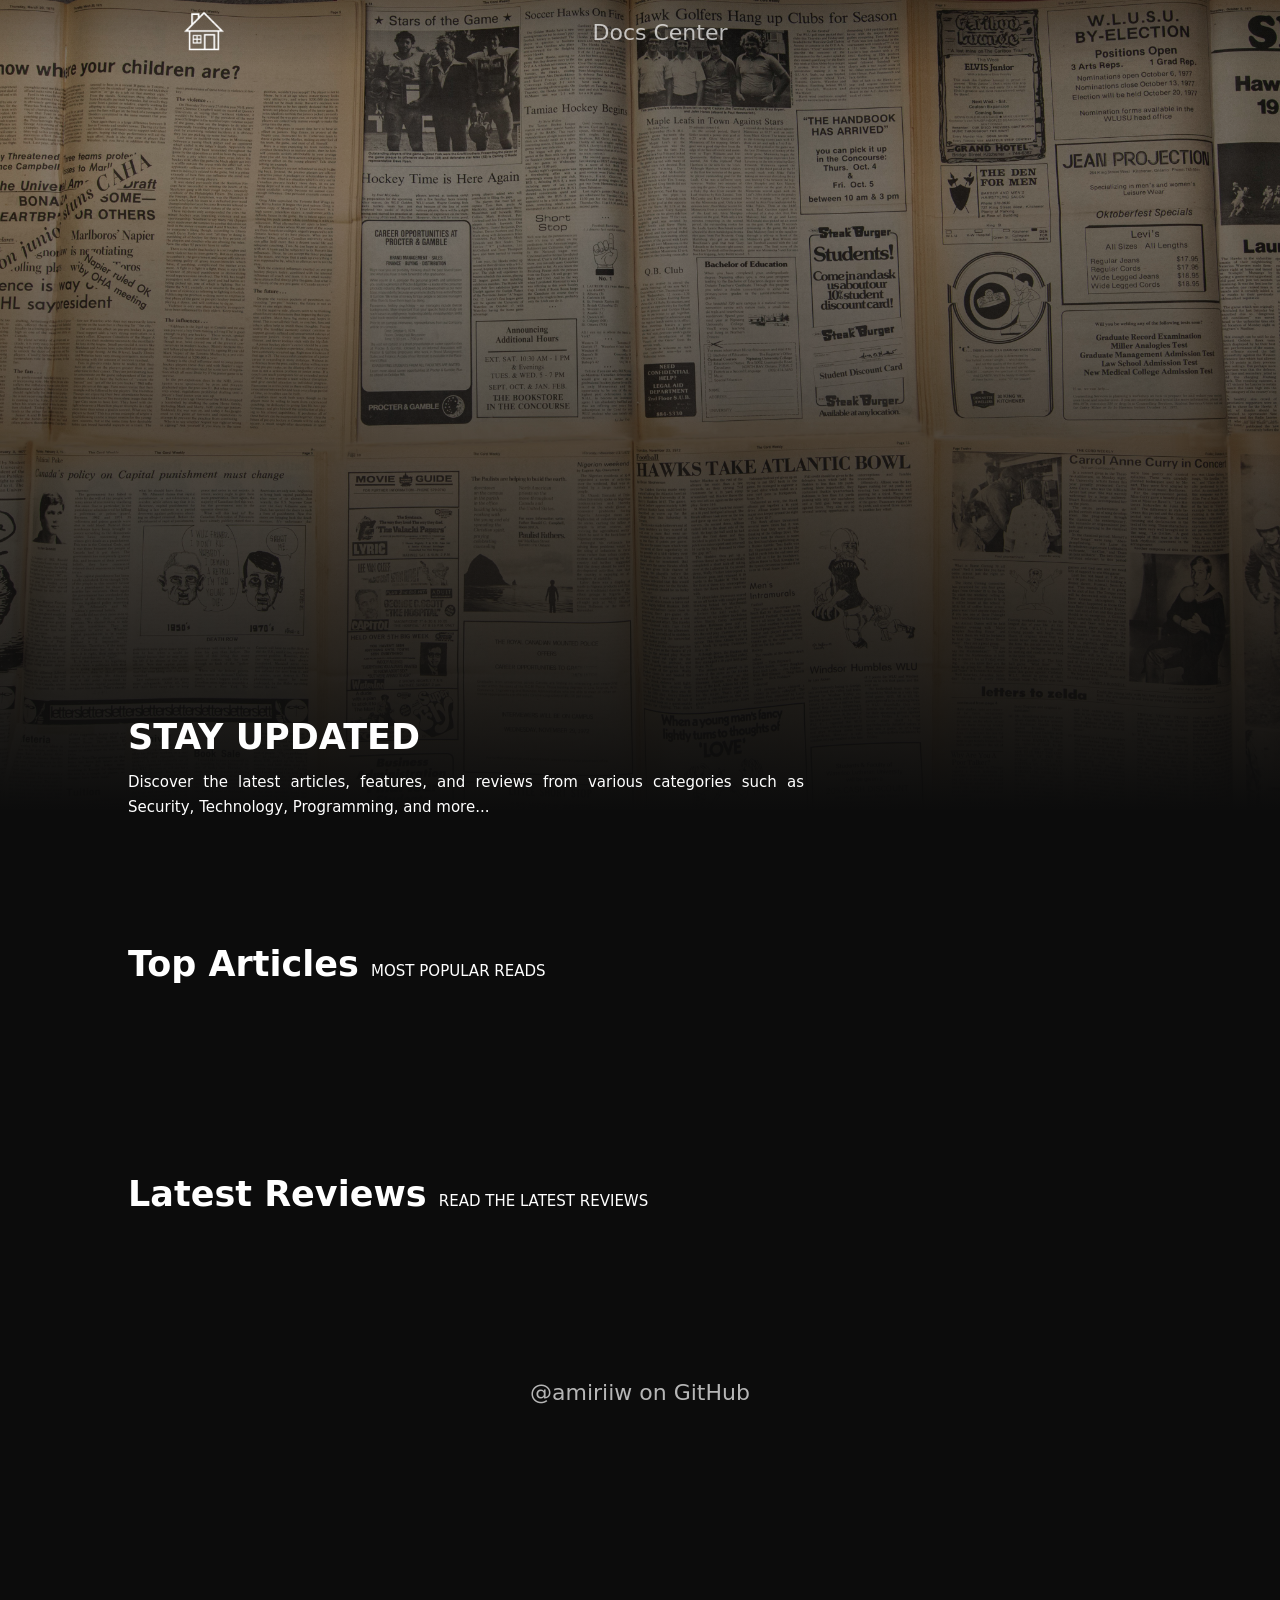
<file: templates/Docs.html>
<!DOCTYPE html>
<html lang="EN">
<head>
    <meta charset="UTF-8">
    <meta http-equiv="X-UA-Compatible" content="IE=edge">
    <meta name="viewport" content="width=device-width, initial-scale=1.0">
    <title>Docs Page</title>
    <style>
        * {
            font-family: system-ui, -apple-system, BlinkMacSystemFont, 'Segoe UI', Roboto, Oxygen, Ubuntu, Cantarell, 'Open Sans', 'Helvetica Neue', sans-serif;
            text-decoration: none;
            padding: 0;
            margin: 0;
        }
        ::-webkit-scrollbar {
            width: 5px;
        }
        ::-webkit-scrollbar-track {
            background-color: #0C0C0C;
        }
        ::-webkit-scrollbar-thumb {
            background-color: #272727;
            border-radius: 20px;
        }
        @media screen and (max-width: 700px) {
            :root {
                --line-paragrafo: 25px;
                --titulo--head: 35px;
                --line-titulo: 65px;
                --paragrafo: 15px;
            }
            .coverSection {
                padding: 0 10px;
                height: 100vh;
            }
            .articleTexts {
                width: 676px;
                align-items: center;
            }
            .articleTexts .mainTitle {
                text-align: center;
            }

            .articleTexts .introText {
                text-align: justify;
            }
            .features,
            .reviews {
                padding-left: 10px;
            }
            @keyframes slideInFrom {
                0% {
                    transform: translateY(100%);
                }

                100% {
                    transform: translateY(0);
                }
            }
        }
        @media screen and (min-width: 700px) {
            :root {
                --titulo--head: 35px;
                --paragrafo: 15px;
                --line-titulo: 65px;
                --line-paragrafo: 25px;
            }
            .coverSection {
                height: 100vh;
                padding-left: 10%;
            }
            .articleTexts {
                width: 676px;
            }
            .features,
            .reviews {
                padding-left: 10%;
            }
            @keyframes slideInFrom {
                0% {
                    transform: translateX(100%);
                }
                100% {
                    transform: translateX(0);
                }
            }
        }
        @media screen and (min-width: 1501px) {
            :root {
                --titulo--head: 55px;
                --paragrafo: 18px;
                --line-titulo: 80px;
                --line-paragrafo: 28px;
            }
            .coverSection {
                height: 80vh;
                padding-left: 10%;
            }
            .articleTexts {
                width: 760px;
            }
            .features,
            .reviews {
                padding-left: 10%;
            }
        }
        body {
            background-color: #0C0C0C;
            color: #fff;
        }
        a {
            color: #fff;
        }
        main {
            display: flex;
            flex-direction: column;
            background-image: url("../dataset/imgs/page/doc.png");
            background-size: cover;
            background-repeat: no-repeat;
            background-position: top;
            background-attachment: fixed;
        }
        button {
            cursor: pointer;
        }
        .magazineNavbar {
            width: 100%;
            height: 66px;
            top: 0;
            position: fixed;
            display: flex;
            justify-content: space-around;
            align-items: center;
            background: linear-gradient(180deg, rgba(17, 17, 17, 0.3) 0%, rgba(12, 12, 12, 0) 100%);
            transition: background-color 0.5s ease-in-out;
        }
        .magazineNavbar.change {
            background: rgba(12, 12, 12, 0.6);
            backdrop-filter: blur(50px);
        }
        .magazineLogo {
            width: 40px;
        }
        .magazineTitle {
            font-weight: 500;
            font-size: 22px;
            line-height: 26px;
            display: flex;
            align-items: center;
            text-align: center;
            cursor: pointer;
            color: rgba(255, 255, 255, 0.7);
        }
        .magazineTitle:hover {
            color: rgb(255, 255, 255);
        }
        .coverSection {
            background: linear-gradient(180deg, rgba(12, 12, 12, 0.5) 20%, rgb(12, 12, 12) 90%);
            display: flex;
            align-items: end;
            text-align: justify;
        }
        .articleTexts {
            display: flex;
            flex-direction: column;
            gap: 20px;
            padding-bottom: 5rem;
        }
        .mainTitle {
            font-weight: 700;
            font-size: var(--titulo--head);
            line-height: var(--line-titulo);
        }
        .introText {
            font-weight: 300;
            font-size: var(--paragrafo);
            line-height: var(--line-paragrafo);
        }
        .featuredArticles {
            padding-top: 2rem;
            height: 90vh;
            display: flex;
            flex-direction: column;
            gap: 30px;
            background-color: rgb(12, 12, 12);
        }
        .sectionTitle {
            font-weight: 300;
            font-size: 15px;
            line-height: 18px;
            color: #FFFFFF;
        }
        .features {
            height: 200px;
        }
        .reviews {
            padding-left: 10%;
            padding-right: 10%;
            margin-bottom: 5rem;
        }
        .carousel {
            display: grid;
            grid-template-columns: repeat(4, 1fr);
            grid-gap: 30px; 
            padding: 0 2rem; 
            margin-bottom: 2rem;
        }
        .articleCard1,
        .articleCard2,
        .articleCard3,
        .articleCard4 {
            min-width: 345px;
            height: 109px;
            background: #101010;
            border: 0.5px solid #4E4E4E;
            border-radius: 20px;
            padding: 10px 0px;
            cursor: pointer;
            display: flex;
            align-items: center;
            justify-content: flex-start;
            gap: 20px;
        }
        .articleCard1 img,
        .articleCard2 img,
        .articleCard3 img,
        .articleCard4 img {
            padding: 10px;
            width: 30%; 
            height: 100%; 
            object-fit: cover; 
            border-radius: 20px;
        }
        .articleCard1:hover,
        .articleCard2:hover,
        .articleCard3:hover,
        .articleCard4:hover {
            box-shadow: 7px 5px 56px -14px #202020;
        }
        .articleTitle {
            font-weight: 700;
            font-size: 20px;
        }
        .articleCategory {
            font-weight: 300;
            font-size: 10px;
        }
        .reviewCard1,
        .reviewCard2,
        .reviewCard3,
        .reviewCard4 {
            width: 345px;
            height: 245px;
            padding-top: 1px;
            background: #101010;
            border: 0.5px solid #4E4E4E;
            border-radius: 20px;
            display: flex;
            flex-direction: column;
            align-items: center;
            cursor: pointer;
        }
        .reviewCard1 .reviewImage1,
        .reviewCard2 .reviewImage2,
        .reviewCard3 .reviewImage3,
        .reviewCard4 .reviewImage4 {
            margin-top: 10px;
            width: 330px;
            height: 500px;
            overflow: hidden;
            border-radius: 20px;
        }
        .reviewCard1 img,
        .reviewCard2 img,
        .reviewCard3 img,
        .reviewCard4 img {
            width: 100%;
            height: 100%;
            object-fit: cover;
        }
        .reviewCard1:hover,
        .reviewCard2:hover,
        .reviewCard3:hover,
        .reviewCard4:hover {
            box-shadow: 7px 5px 56px -14px #202020;
        }
        .reviewActionBar {
            padding: 5px;
            height: 100%;
            display: flex;
            flex-direction: column;
            align-items: flex-start;
            align-items: center;
            gap: 15px;
        }
        footer {
            background-color: #0C0C0C;
            height: 3rem;
            display: flex;
            justify-content: center;
            align-items: center;
        }
        @keyframes slideInFromBottom {
            0% {
                transform: translateY(100%);
            }
            100% {
                transform: translateY(0);
            }
        }
    </style>
</head>
<body id="magazineBody">
    <div class="magazineContainer">
        <main>
            <nav class="magazineNavbar">
                <a href="../index.html">
                    <img src="../dataset/imgs/page/icon.png" class="magazineLogo">
                </a>
                <div class="navWrapper">
                    <p class="magazineTitle">Docs Center</p>
                </div>
                <div></div>
            </nav>
            <header>
                <section class="coverSection" id="coverSection">
                    <div class="articleTexts">
                        <div>
                            <p class="mainTitle">STAY UPDATED</p>
                            <p class="introText" id="introText">
                            Discover the latest articles, features, and reviews from various categories such as Security, Technology, Programming, and more...
                            </p>
                        </div>
                    </div>
                </section>
            </header>
            <section class="featuredArticles">
                <section class="features">
                    <p class="mainTitle">Top Articles <span class="sectionTitle">MOST POPULAR READS</span></p>
                    <div class="carousel top-articles"></div>
                </section>
                <section class="reviews">
                    <p class="mainTitle">Latest Reviews <span class="sectionTitle">READ THE LATEST REVIEWS</span></p>
                    <div class="carousel latest-reviews"></div>
                </section>
                <footer>
                    <a href="https://github.com/amiriiw" target="_blank">
                        <p class="magazineTitle">@amiriiw on GitHub</p>
                    </a>
                </footer>
            </section>
        </main>
    </div>
<script>
async function fetchContent() {
    const username = 'amiriiw';
    const repo = 'amiriiw.github.io';

    const topArticlesPath = 'dataset/imgs/magazines';
    const latestReviewsPath = 'dataset/imgs/magazines';

    await fetchAndRenderSection(username, repo, topArticlesPath, '.carousel.top-articles', 'Top Articles', 4);
    await fetchAndRenderSection(username, repo, latestReviewsPath, '.carousel.latest-reviews', 'Latest Reviews');
}

async function fetchAndRenderSection(username, repo, path, containerSelector, categoryName, limit = null) {
    const url = `https://api.github.com/repos/${username}/${repo}/contents/${path}`;
    try {
        const response = await fetch(url);
        if (!response.ok) {
            throw new Error(`HTTP error! status: ${response.status}`);
        }
        const data = await response.json();

        const selectedData = limit ? getRandomItems(data.filter(item => item.type === 'file' && item.name.endsWith('.png')), limit) : data;

        const container = document.querySelector(containerSelector);
        container.innerHTML = '';

        selectedData.forEach(item => {
            const articleCard = document.createElement('div');
            articleCard.className = 'articleCard';

            const imageUrl = `https://raw.githubusercontent.com/${username}/${repo}/main/${item.path}`;
            const mdUrl = `https://github.com/${username}/${repo}/blob/main/${item.path.replace('imgs/', '').replace('.png', '.md')}`;

            const [category, ...titleParts] = item.name.replace('.png', '').split('-');
            const formattedTitle = titleParts.join(' ').replace(/([A-Z])/g, ' $1').trim();

            articleCard.innerHTML = `
                <div class="articleCard1" onclick="window.location.href='${mdUrl}';">
                    <img src="${imageUrl}" alt="${item.name}">
                    <div class="articleInfo">
                        <p class="articleTitle">${formattedTitle}</p>
                        <p class="articleCategory">${category}</p>
                    </div>
                </div>
            `;
            container.appendChild(articleCard);
        });
    } catch (error) {
        console.error(`Error fetching ${categoryName}:`, error);
    }
}

function getRandomItems(array, limit) {
    const shuffled = array.sort(() => 0.5 - Math.random());
    return shuffled.slice(0, limit);
}

document.addEventListener('DOMContentLoaded', fetchContent);
</script>
</body>
</html>
</file>
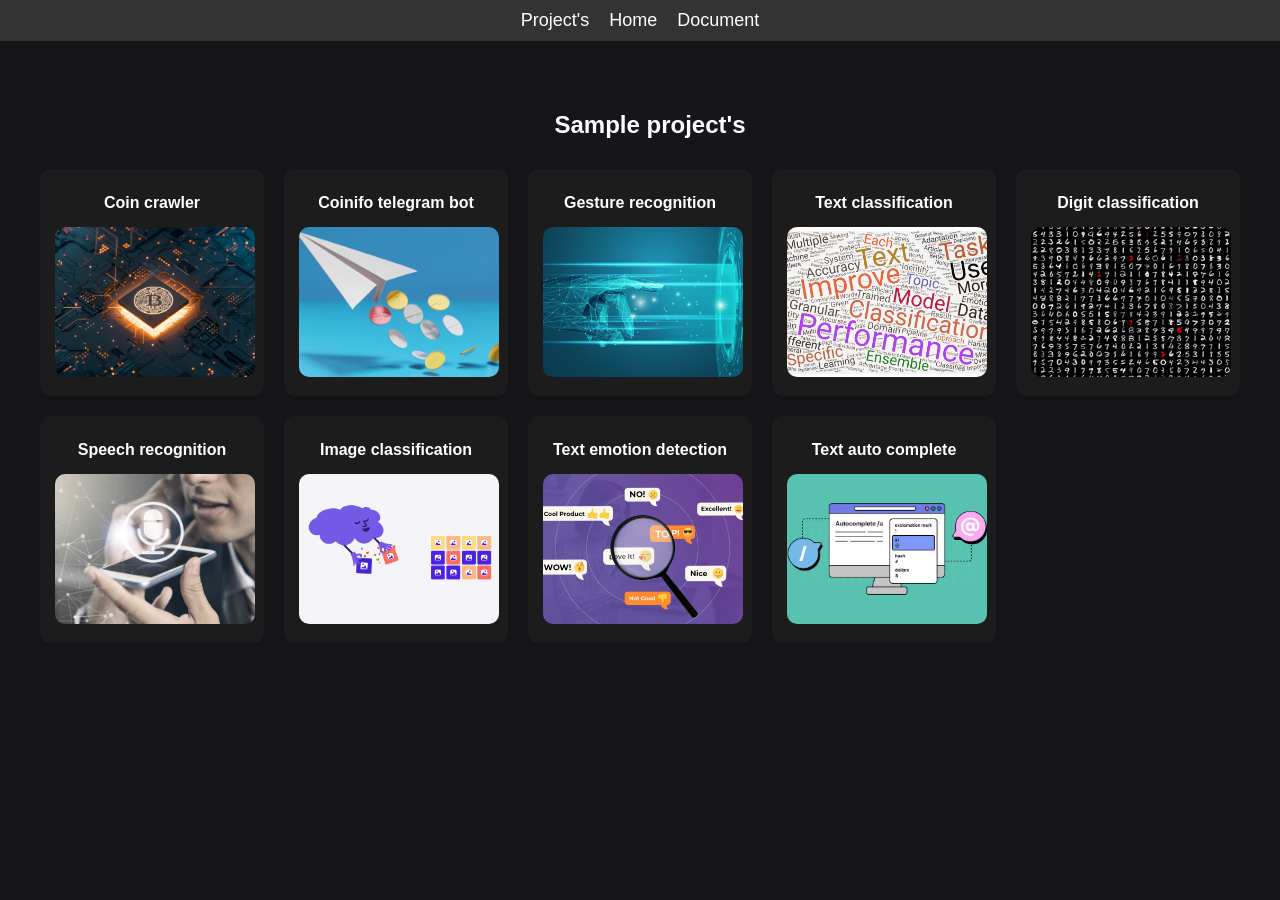
<file: templates/Projects.html>
<!DOCTYPE html>
<html lang="en">
<head>
    <meta charset="UTF-8">
    <meta http-equiv="X-UA-Compatible" content="IE=edge">
    <meta name="viewport" content="width=device-width, initial-scale=1.0">
    <title>Projects</title>
    <style>
        body {
            font-family: Arial, sans-serif;
            background-color: #16161a;
            padding: 0;
            margin: 0;
        }
        header {
            background-color: #333;
            text-align: center;
            padding: 10px 0;
            color: white;
        }
        nav .header_links {
            justify-content: center;
            display: flex;
        }
        .nav_links {
            list-style: none;
            display: flex;
            padding: 0;
            gap: 20px;
            margin: 0;
        }
        .nav_link a {
            text-decoration: none;
            font-size: 18px;
            color: white;
        }
        .nav_link a:hover {
            text-decoration: underline;
        }
        .section {
            padding: 50px 20px;
        }
        .title {
            margin-bottom: 30px;
            text-align: center;
            color: #ffffff;
            font-size: 24px;
        }
        .container {
            max-width: 1200px;
            margin: 0 auto;
        }
        .d-grid {
            grid-template-columns: repeat(auto-fit, minmax(200px, 1fr));
            display: grid;
            gap: 20px;
        }
        .article {
            box-shadow: 0 4px 8px rgba(0, 0, 0, 0.1);
            color: rgb(255, 255, 255);
            background-color: #1c1c1c;
            transition: transform 0.3s;
            text-decoration: none;
            border-radius: 10px;
            text-align: center;
            padding: 15px;
        }
        .article:hover {
            transform: translateY(-5px);
        }
        .article-image {
            border-radius: 10px;
            object-fit: cover;
            height: 150px;
            width: 200px; 
        }
        .tag-name {
            margin-bottom: 15px;
            font-weight: bold;
            margin-top: 10px;
            font-size: 16px;
            display: block;
        }
    </style>
</head>
<body>
    <header>
        <nav>
            <div class="header_links">
                <ul class="nav_links">
                    <li class="nav_link"><a href="../templates/Projects.html">Project's</a></li> 
                    <li class="nav_link"><a href="https://amiriiw.github.io/">Home</a></li>
                    <li class="nav_link"><a href="../templates/Docs.html">Document</a></li>
                </ul>
            </div>
        </nav>
    </header>
    <section class="popular-tags section">
        <h2 class="title section-title" data-name="Live project's">&nbsp;&nbsp;&nbsp;Sample project's</h2>
        <div class="container">
            <div class="popular-tags-container d-grid">
                <a href="https://github.com/amiriiw/coin_crawler" class="article">
                    <span class="tag-name">Coin crawler</span>
                    <img src="../dataset/imgs/page/02.png" class="article-image">
                </a>
                <a href="https://github.com/amiriiw/Coinifo_telegram_bot" class="article">
                    <span class="tag-name">Coinifo telegram bot</span>
                    <img src="../dataset/imgs/page/03.jpg" class="article-image">
                </a>
                <a href="https://github.com/amiriiw/gesture_recognition" class="article">
                    <span class="tag-name">Gesture recognition</span>
                    <img src="../dataset/imgs/page/04.jpg" class="article-image">
                </a>
                <a href="https://github.com/amiriiw/text_classification" class="article">
                    <span class="tag-name">Text classification</span>
                    <img src="../dataset/imgs/page/05.png" class="article-image">
                </a>
                <a href="https://github.com/amiriiw/digit_classification" class="article">
                    <span class="tag-name">Digit classification</span>
                    <img src="../dataset/imgs/page/06.jpg" class="article-image">
                </a>
                <a href="https://github.com/amiriiw/speech_recognition" class="article">
                    <span class="tag-name">Speech recognition</span>
                    <img src="../dataset/imgs/page/07.png" class="article-image">
                </a>
                <a href="https://github.com/amiriiw/image_classification" class="article">
                    <span class="tag-name">Image classification</span>
                    <img src="../dataset/imgs/page/08.png" class="article-image">
                </a>
                <a href="https://github.com/amiriiw/text_emotion_detection" class="article">
                    <span class="tag-name">Text emotion detection</span>
                    <img src="../dataset/imgs/page/09.png" class="article-image">
                </a>
                <a href="https://github.com/amiriiw/text_auto_complete" class="article">
                    <span class="tag-name">Text auto complete</span>
                    <img src="../dataset/imgs/page/10.jpg" class="article-image">
                </a>
            </div>
        </div>
    </section>
    <script>
        const selectElement = (selector) => {
            const element = document.querySelector(selector);
            if (element) return element;
            throw new Error(`Something went wrong! Make sure that ${selector} exists/is typed correctly.`);};
        const formOpenBtn = selectElement('#search-icon');
        const formCloseBtn = selectElement('#form-close-btn');
        const searchContainer = selectElement('#search-form-container');
        formOpenBtn.addEventListener('click', () => searchContainer.classList.add('activated'));
        formCloseBtn.addEventListener('click', () => searchContainer.classList.remove('activated'));
        window.addEventListener('keyup', (event) => {
            if (event.key === 'Escape') searchContainer.classList.remove('activated');
        });
    </script>
</body>
</html>
</file>
